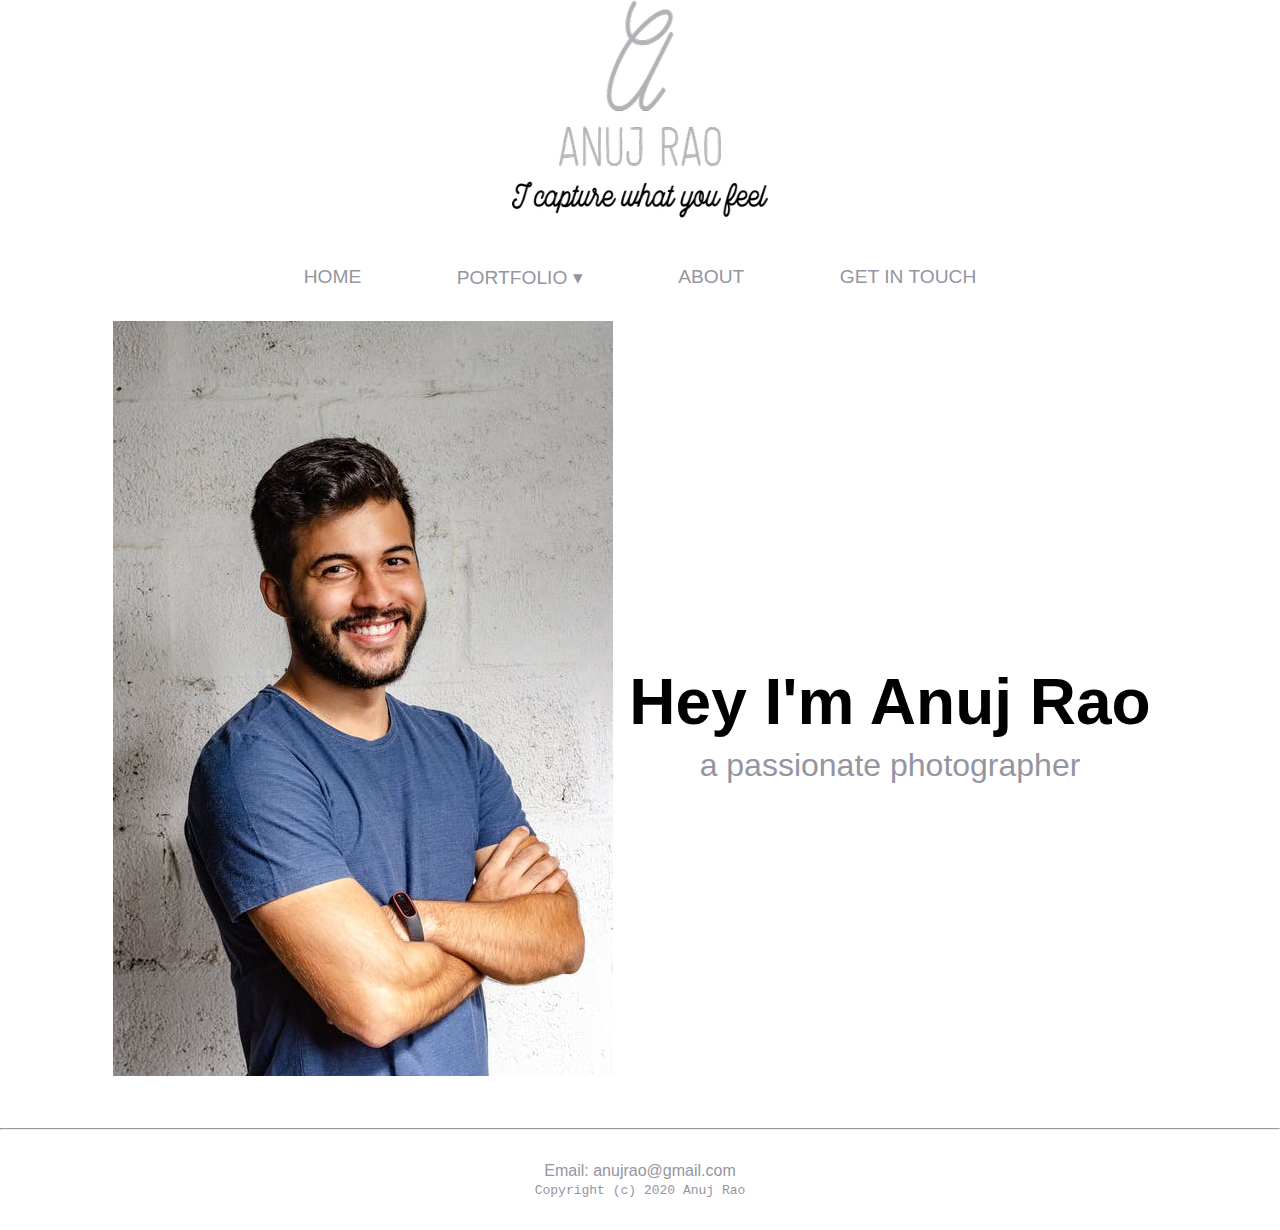
<file: index.html>
<!doctype html>

<!-- this is a comment for human! -->

<html lang="en">

<header>
     <title>Anuj Rao's Portfolio</title>
     <link rel="stylesheet" href="master.css">
     <meta name="viewport" content="width=device-width, initial-scale=1, shrink-to-fit=no">
     <!-- This allows scales to change as per device width-->
     <meta name="name" content="Anuj Rao's portal"> <!-- name for search engine to search our page-->

</header>

<body>
<div class="body">
     <div class="head">
         <img src="images/logo.png" width="20%" alt="Anuj Rao">
       </div>

      <ul class='menu'>
      <li><a href='index.html'>HOME</a></li>

    <li class='dropdown'><span>PORTFOLIO &#9662;</span>
      <ul class='portfolio-menu'>           <!-- Start of submenu -->
     <li><a href='nature.html'>Nature</a></li>
     <li><a href='portrait.html'>Portraiture</a></li>
   </ul>
      <li><a href='about.html'>ABOUT</a></li>
      <li><a href='get_in_touch.html'>GET IN TOUCH</a></li>
    </ul>
    </li>
     <div class="content-container">
       <div class="picture">
         <img src="images/anuj.jpeg" width="100%" alt="Anuj Rao">
      </div>

          <div class="welcome">
            <h1>Hey I'm Anuj Rao</h1>
            <p>a passionate photographer</p>
          </div>
     </div>
</div>
</body>

<footer>
    <hr> <!-- horizontal line/ -->
    <p>Email: <a href="mailto:anujrao@gmail.com">anujrao@gmail.com</a></p>
    <code>Copyright (c) 2020 Anuj Rao </code>  <!--content inside code tag displayed
                                                      in monospace font -->
</footer>

</html>
</file>
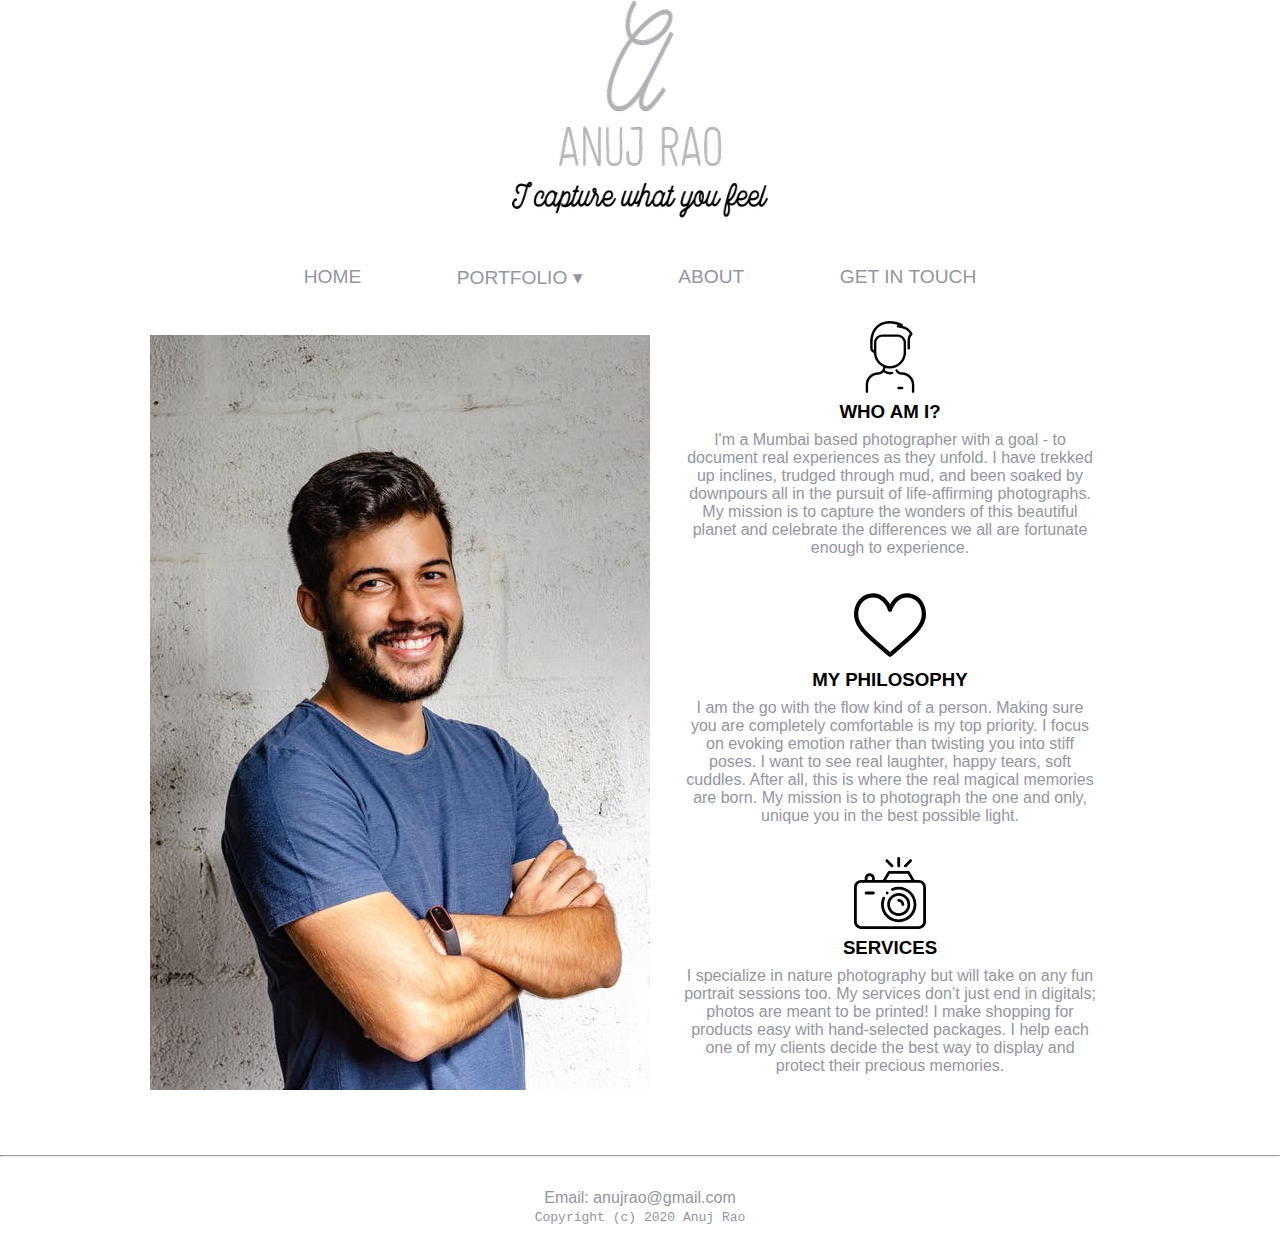
<file: about.html>
<!doctype html>

<!-- this is a comment for human! -->

<html lang="en">

<header>
  <title>Anuj Rao's Portfolio</title>
  <link rel="stylesheet" href="master.css">
  <meta name="viewport" content="width=device-width, initial-scale=1, shrink-to-fit=no">
  <!-- This allows scales to change as per device width-->
  <meta name="name" content="Anuj Rao's portal"> <!-- name for search engine to search our page-->
</header>

<body>
<div class="body">
  <div class="head">
      <img src="images/logo.png" width="20%" alt="Anuj Rao">
  </div>

  <ul class='menu'>
  <li><a href='index.html'>HOME</a></li>
  <li class='dropdown'><span>PORTFOLIO ▾</span>
  <ul class='portfolio-menu'>           <!-- Start of submenu -->
 <li><a href='nature.html'>Nature</a></li>
 <li><a href='portrait.html'>Portraiture</a></li>
</ul>
</li>
  <li><a href='about.html'>ABOUT</a></li>
  <li><a href='get_in_touch.html'>GET IN TOUCH</a></li>
</ul>

  <div class="content-container">
    <div class="picture">
      <img src="images/anuj.jpeg" width="100%" alt="Anuj Rao">
   </div>

       <div class="about">
         <div class="context">
          <img src="images/man.svg" width="15%" alt="Anuj Rao">
          <h3>WHO AM I?</h3>
         <p>I'm a Mumbai based photographer with a
           goal - to document real experiences as they unfold. I have trekked up
           inclines, trudged through mud, and been soaked by downpours all in the
           pursuit of life-affirming photographs. My mission is to capture the
           wonders of this beautiful planet and celebrate the differences we all
           are fortunate enough to experience.</p>
         </div>

         <div class="context">
          <img src="images/like.svg" width="15%" alt="Anuj Rao">
          <h3>MY PHILOSOPHY</h3>
         <p>I am the go with the flow kind of a person. Making sure you are completely
            comfortable is my top priority. I focus on evoking emotion rather than
            twisting you into stiff poses. I want to see real laughter, happy tears,
             soft cuddles. After all, this is where the real magical memories are born.
              My mission is to photograph the one and only, unique you in the best
              possible light.</p>
         </div>

         <div class="context">
          <img src="images/camera.svg" width="15%" alt="Anuj Rao">
          <h3>SERVICES</h3>
         <p>I specialize in nature photography but will take on any fun portrait sessions
            too. My services don’t just end in digitals; photos are meant to be printed!
             I make shopping for products easy with hand-selected packages. I help each one of my
             clients decide the best way to display and protect their precious memories.</p>
         </div>

       </div>
 </div>
</div>
</body>

<footer>
    <hr> <!-- horizontal line/ -->
    <p>Email: <a href="mailto:anujrao@gmail.com">anujrao@gmail.com</a></p>
    <code>Copyright (c) 2020 Anuj Rao </code>  <!--content inside code tag displayed
                                                      in monospace font -->
</footer>

</html>
</file>
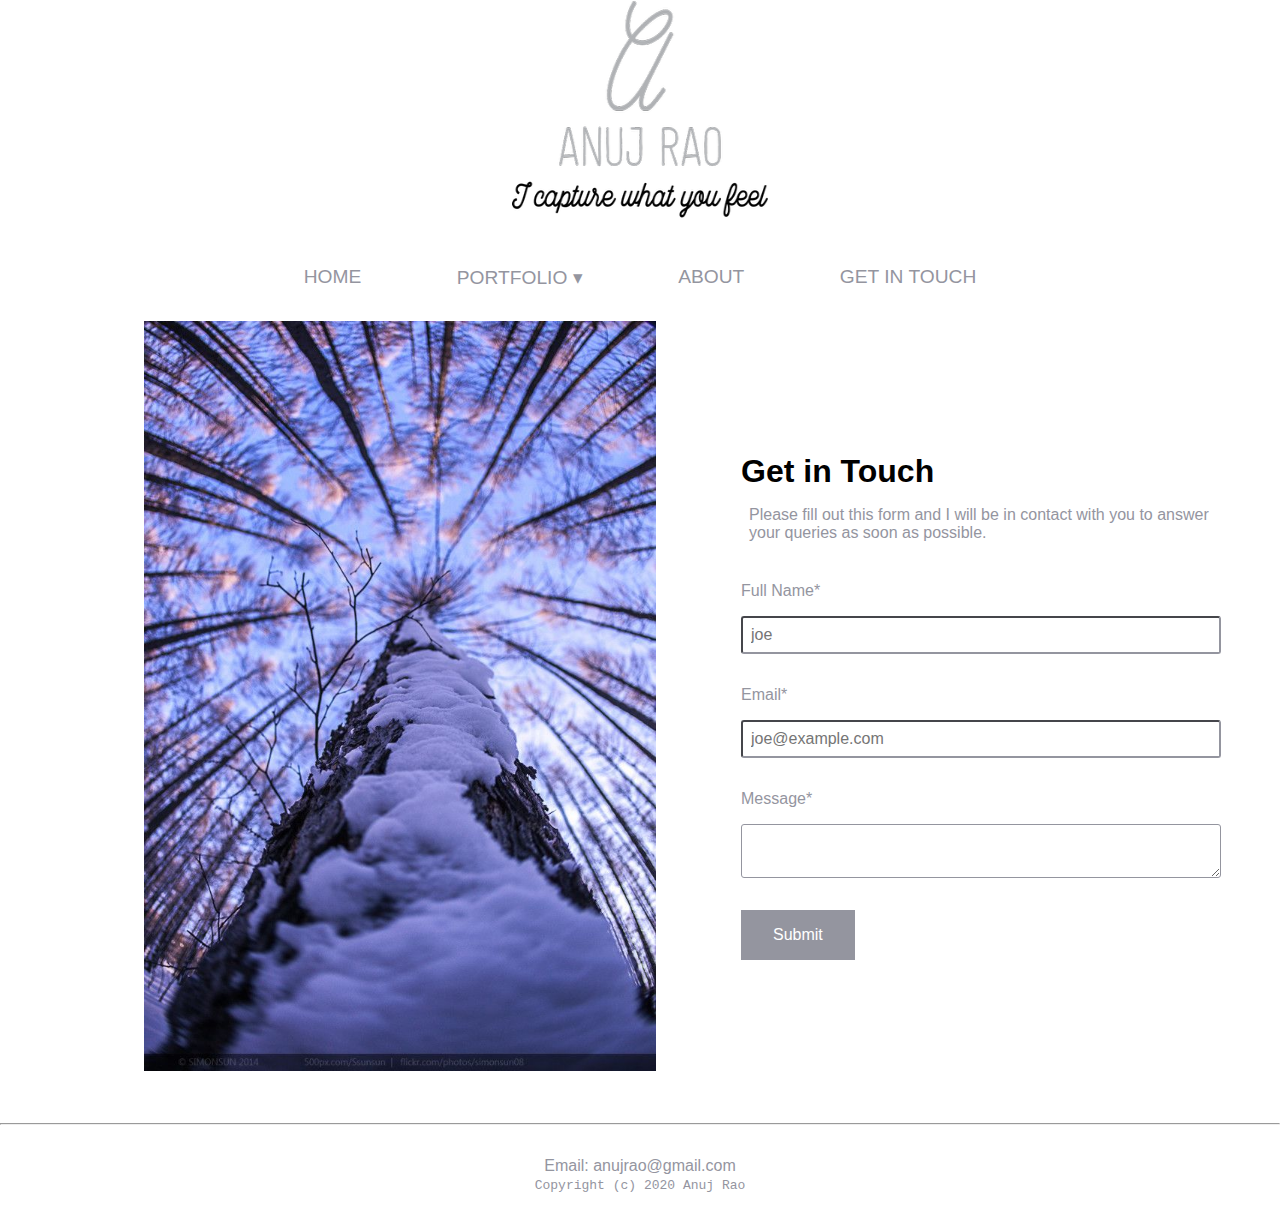
<file: get_in_touch.html>
<!doctype html>

<!-- this is a comment for human! -->

<html lang="en">

<header>
  <title>Anuj Rao's Portfolio</title>
  <link rel="stylesheet" href="master.css">
  <meta name="viewport" content="width=device-width, initial-scale=1, shrink-to-fit=no">
  <!-- This allows scales to change as per device width-->
  <meta name="name" content="Anuj Rao's portal"> <!-- name for search engine to search our page-->
</header>

<body>
<div class="body">
  <div class="head">
      <img src="images/logo.png" width="20%" alt="Anuj Rao">
  </div>

  <ul class='menu'>
  <li><a href='index.html'>HOME</a></li>
  <li class='dropdown'><span>PORTFOLIO ▾</span>
  <ul class='portfolio-menu'>           <!-- Start of submenu -->
 <li><a href='nature.html'>Nature</a></li>
 <li><a href='portrait.html'>Portraiture</a></li>
</ul>
</li>
  <li><a href='about.html'>ABOUT</a></li>
  <li><a href='get_in_touch.html'>GET IN TOUCH</a></li>
</ul>

    <div class="content-container">
      <div class="picture">
        <img src="images/winter.jpg" width="75%" alt="photo">
      </div>

      <div class="form">
        <h1>Get in Touch</h1>
        <!--<div class="description">-->
        <p>Please fill out this form and I will be in contact with you to answer your queries as soon as possible.</p>
        <!--</div>-->

        <div class='form-row'>
        <label for='full-name'>Full Name*</label>
        <input id='full-name' name='full-name' type='text' placeholder="joe"/>
        </div>

        <div class='form-row'>
        <label for='email'>Email*</label>
        <input id='email' name='email' type='email' placeholder='joe@example.com'/>
        </div>

        <div class='form-row'>
        <label for='message'>Message*</label>
        <textarea id='message' name='message'></textarea>
        </div>

        <div class='form-row'>
        <button>Submit</button>
        </div>
      </div>
    </div>
</div>
</body>

<footer>
    <hr> <!-- horizontal line/ -->
    <p>Email: <a href="mailto:anujrao@gmail.com">anujrao@gmail.com</a></p>
    <code>Copyright (c) 2020 Anuj Rao </code>  <!--content inside code tag displayed
                                                      in monospace font -->
</footer>

</html>
</file>
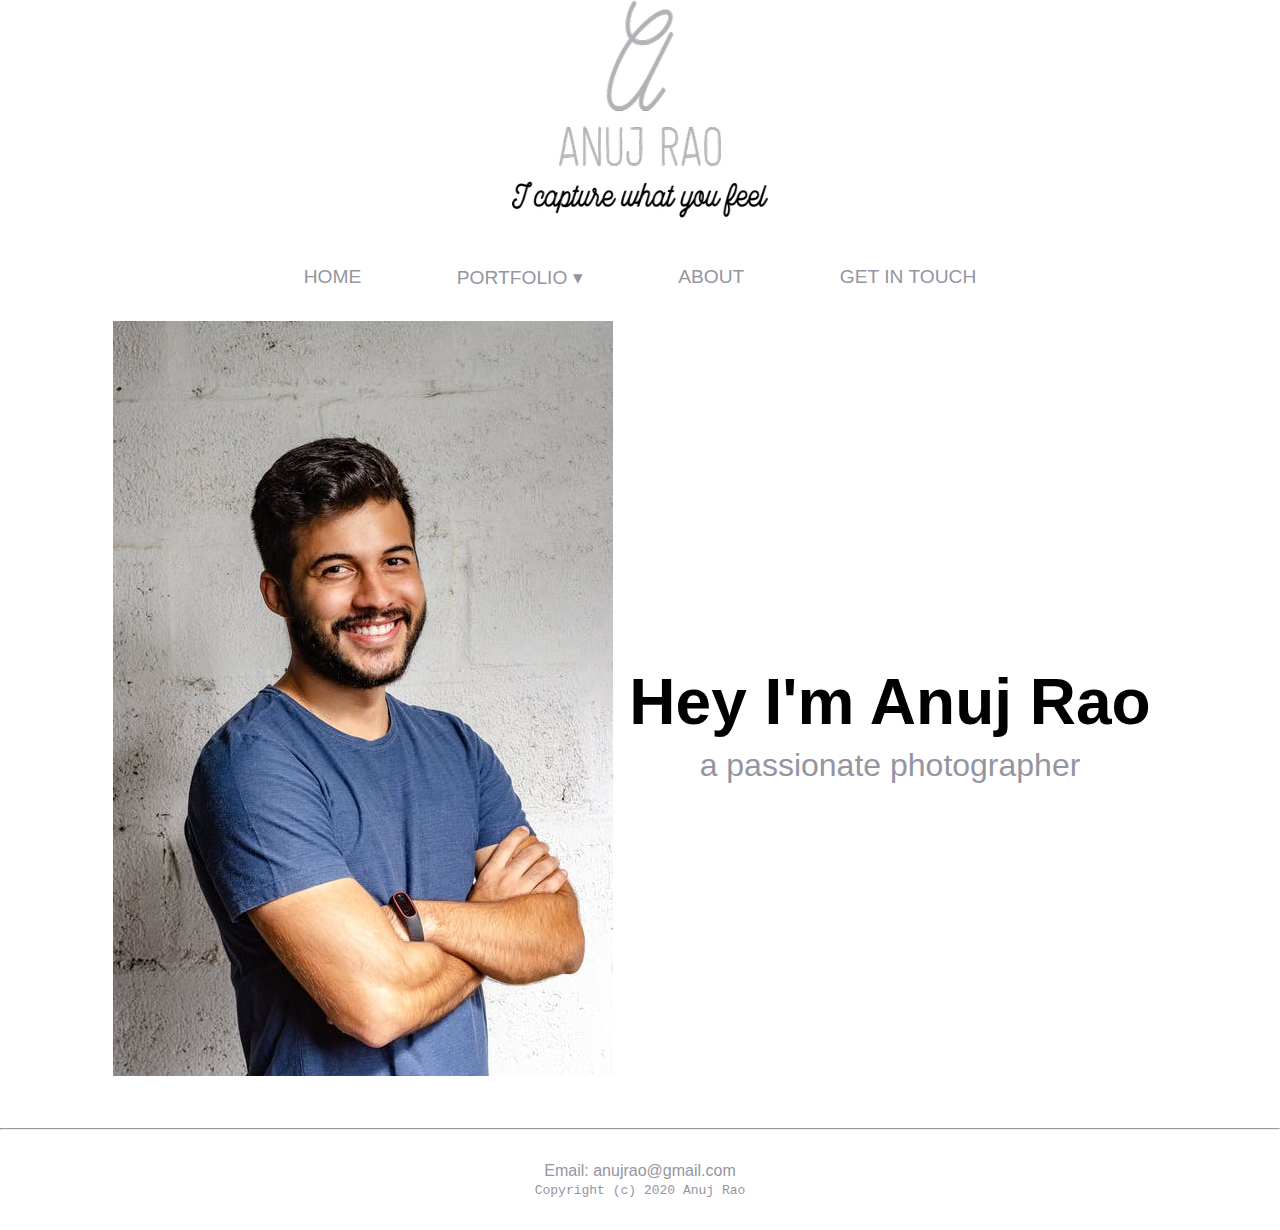
<file: home.html>
<!doctype html>

<!-- this is a comment for human! -->

<html lang="en">

<header>
     <title>Anuj Rao's Portfolio</title>
     <link rel="stylesheet" href="master.css">
     <meta name="viewport" content="width=device-width, initial-scale=1, shrink-to-fit=no">
     <!-- This allows scales to change as per device width-->
     <meta name="name" content="Anuj Rao's portal"> <!-- name for search engine to search our page-->

</header>

<body>
<div class="body">
     <div class="head">
         <img src="images/logo.png" width="20%" alt="Anuj Rao">
       </div>

      <ul class='menu'>
      <li><a href='home.html'>HOME</a></li>

    <li class='dropdown'><span>PORTFOLIO &#9662;</span>
      <ul class='portfolio-menu'>           <!-- Start of submenu -->
     <li><a href='nature.html'>Nature</a></li>
     <li><a href='portrait.html'>Portraiture</a></li>
   </ul>
      <li><a href='about.html'>ABOUT</a></li>
      <li><a href='get_in_touch.html'>GET IN TOUCH</a></li>
    </ul>
    </li>
     <div class="content-container">
       <div class="picture">
         <img src="images/anuj.jpeg" width="100%" alt="Anuj Rao">
      </div>

          <div class="welcome">
            <h1>Hey I'm Anuj Rao</h1>
            <p>a passionate photographer</p>
          </div>
     </div>
</div>
</body>

<footer>
    <hr> <!-- horizontal line/ -->
    <p>Email: <a href="mailto:anujrao@gmail.com">anujrao@gmail.com</a></p>
    <code>Copyright (c) 2020 Anuj Rao </code>  <!--content inside code tag displayed
                                                      in monospace font -->
</footer>

</html>
</file>
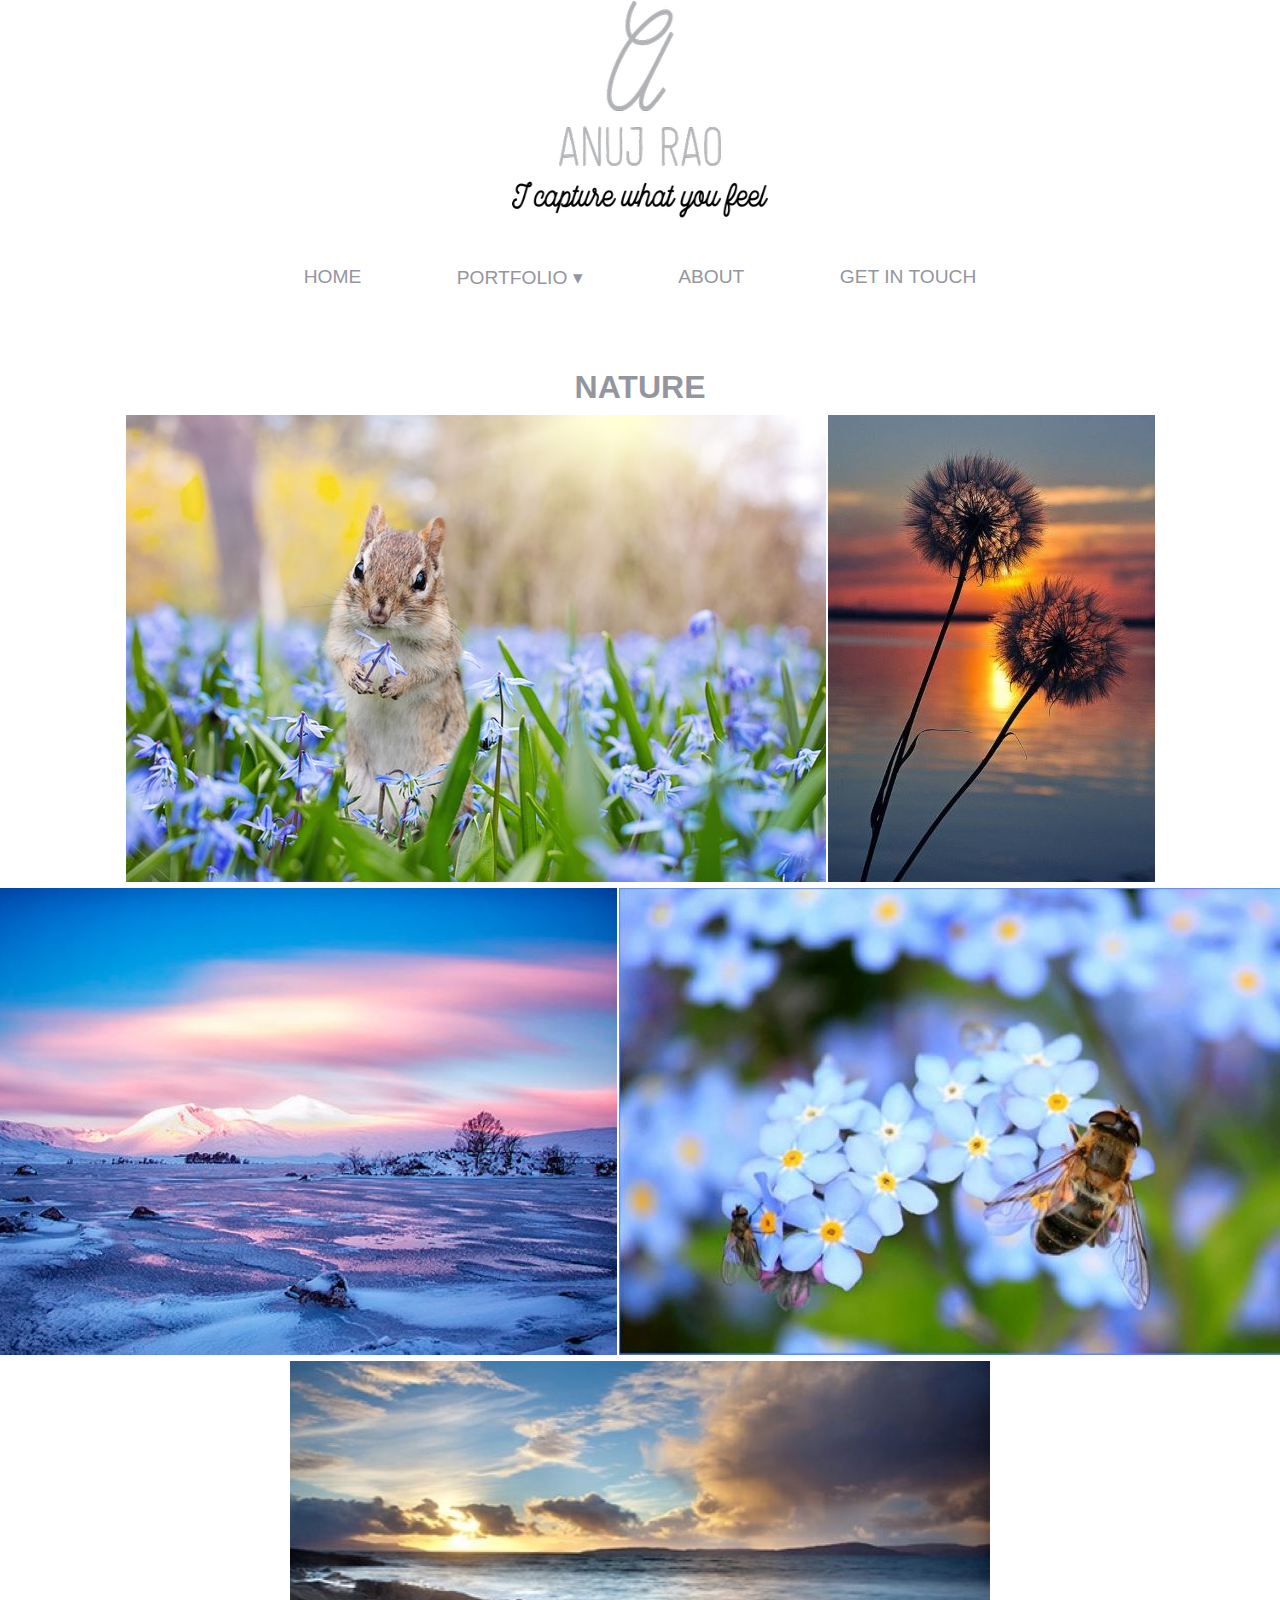
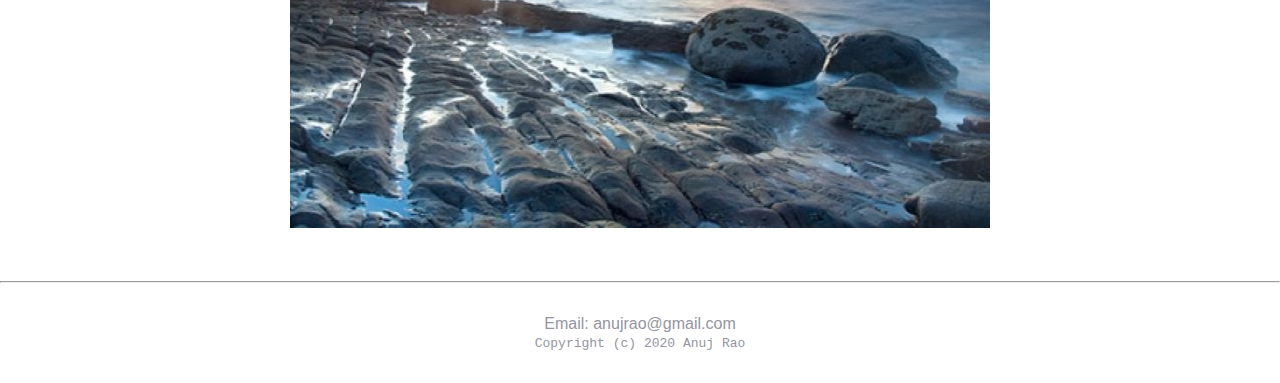
<file: nature.html>
<!doctype html>

<!-- this is a comment for human! -->

<html lang="en">

<header>
  <title>Anuj Rao's Portfolio</title>
  <link rel="stylesheet" href="master.css">
  <meta name="viewport" content="width=device-width, initial-scale=1, shrink-to-fit=no">
  <!-- This allows scales to change as per device width-->
  <meta name="name" content="Anuj Rao's portal"> <!-- name for search engine to search our page-->
</header>

<body>
<div class="body">
     <div class="head">
         <img src="images/logo.png" width="20%" alt="Anuj Rao">
       </div>

      <ul class='menu'>
      <li><a href='index.html'>HOME</a></li>
      <li class='dropdown'><span>PORTFOLIO ▾</span>
      <ul class='portfolio-menu'>           <!-- Start of submenu -->
     <li><a href='nature.html'>Nature</a></li>
     <li><a href='portrait.html'>Portraiture</a></li>
   </ul>
   </li>
      <li><a href='about.html'>ABOUT</a></li>
      <li><a href='get_in_touch.html'>GET IN TOUCH</a></li>
    </ul>

    <h1>NATURE</h1>
    <div class='photo-grid-container'>
    <div class='photo-grid'>
    <div class='photo-grid-item first-item'>
      <img src='images/nature/1.jpg'/>
    </div>
    <div class='photo-grid-item'>
      <img src='images/nature/2.jpg'/>
    </div>
    <div class='photo-grid-item'>
      <img src='images/nature/3.jpg'/>
    </div>
    <div class='photo-grid-item'>
      <img src='images/nature/4.jpg'/>
    </div>
      <div class='photo-grid-item'>
        <img src='images/nature/5.jpg'/>
      </div>

    </div>
  </div>
</div>
</body>

<footer>
    <hr> <!-- horizontal line/ -->
    <p>Email: <a href="mailto:anujrao@gmail.com">anujrao@gmail.com</a></p>
    <code>Copyright (c) 2020 Anuj Rao </code>  <!--content inside code tag displayed
                                                      in monospace font -->
</footer>

</html>
</file>
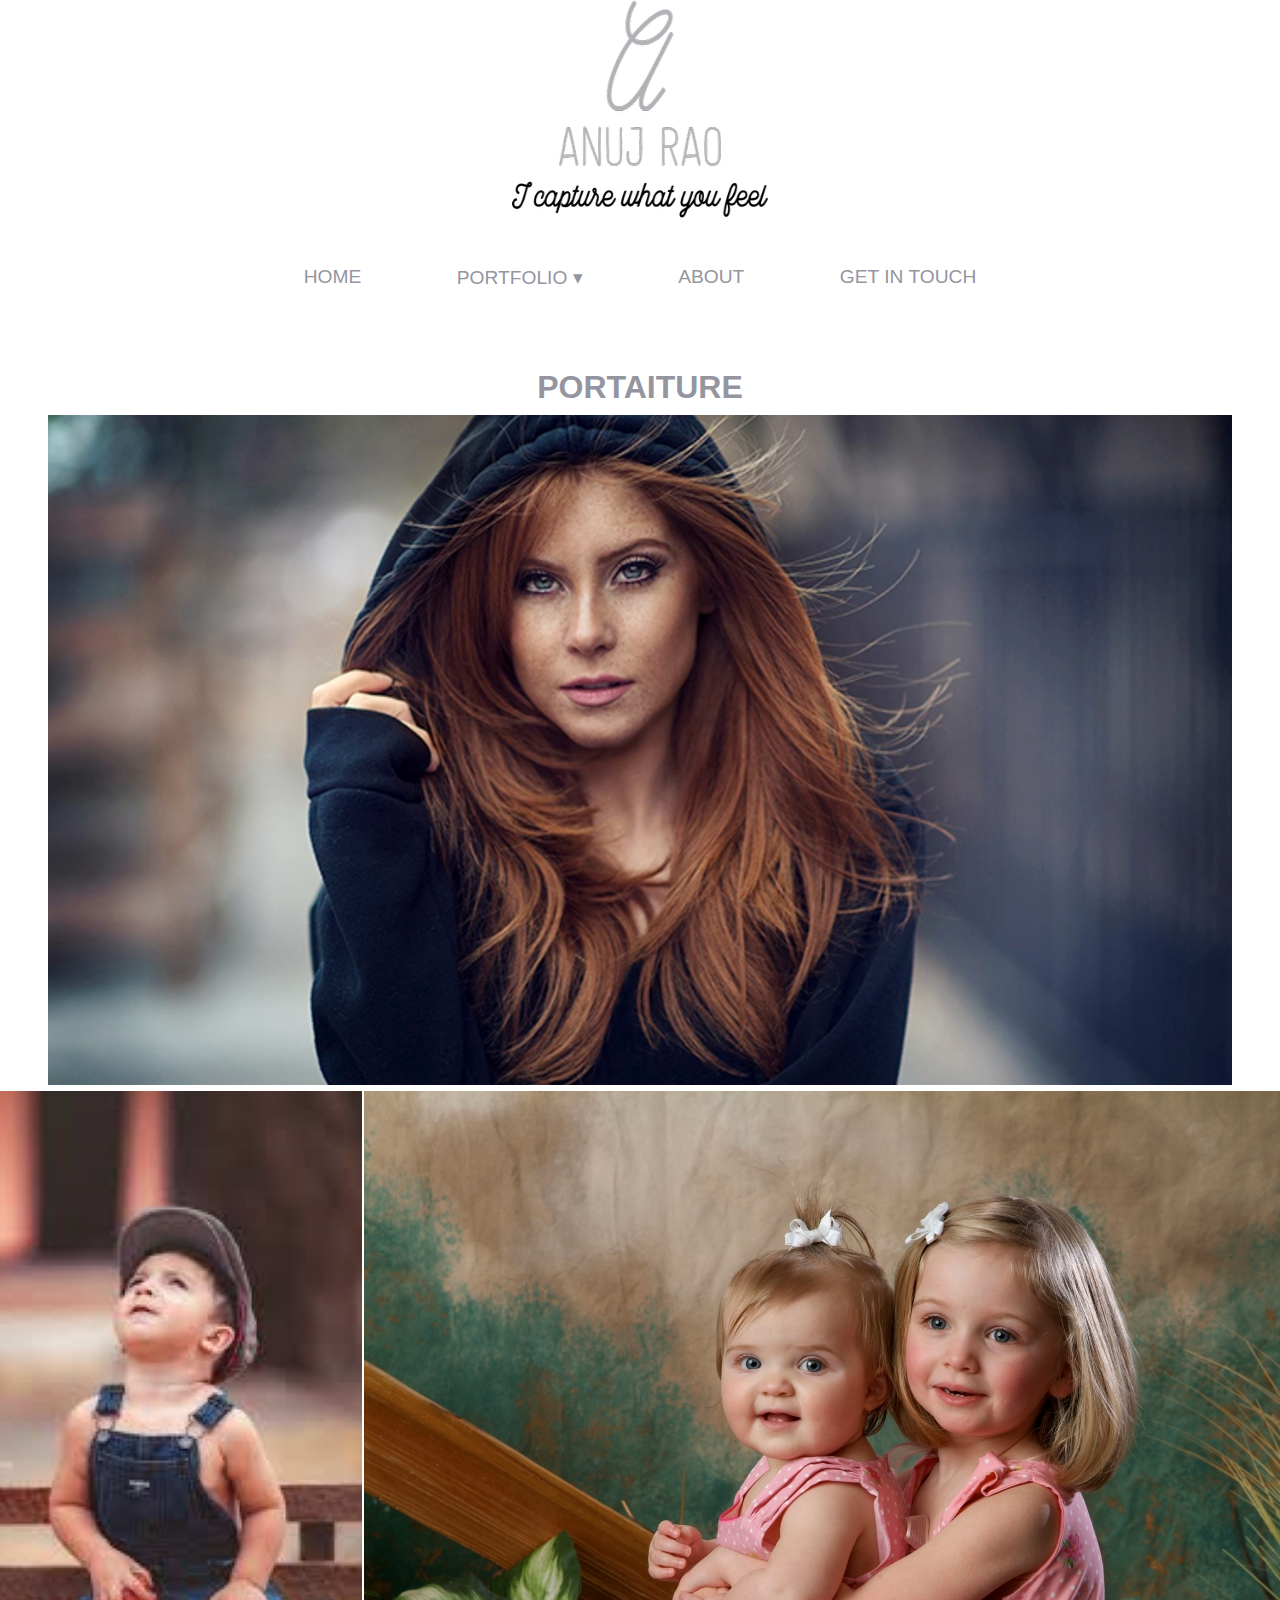
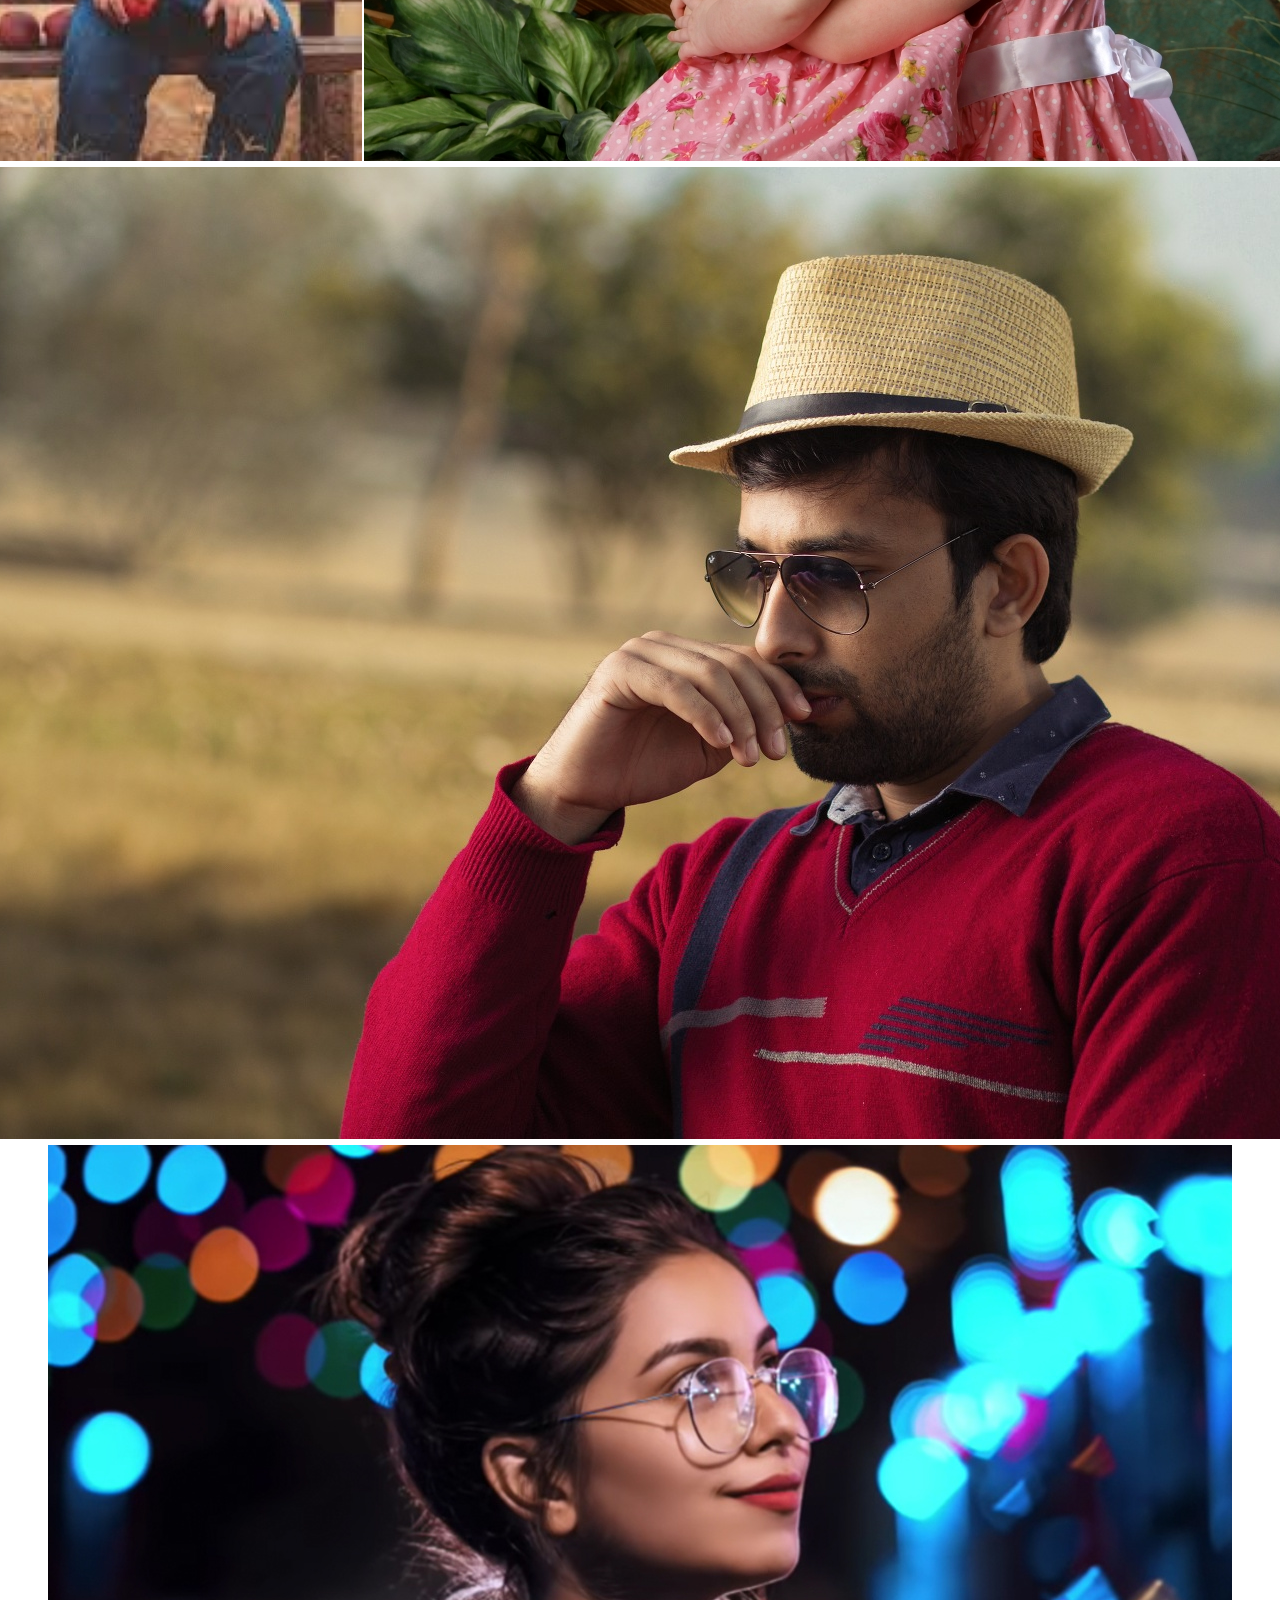
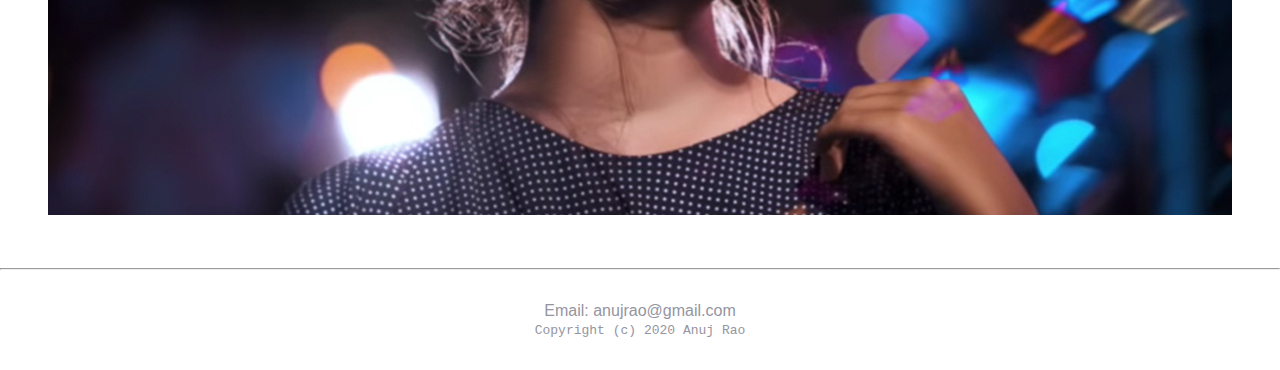
<file: portrait.html>
<!doctype html>

<!-- this is a comment for human! -->

<html lang="en">

<header>
  <title>Anuj Rao's Portfolio</title>
  <link rel="stylesheet" href="master.css">
  <meta name="viewport" content="width=device-width, initial-scale=1, shrink-to-fit=no">
  <!-- This allows scales to change as per device width-->
  <meta name="name" content="Anuj Rao's portal"> <!-- name for search engine to search our page-->
</header>

<body>
<div class="body">
     <div class="head">
         <img src="images/logo.png" width="20%" alt="Anuj Rao">
       </div>

      <ul class='menu'>
      <li><a href='index.html'>HOME</a></li>
      <li class='dropdown'><span>PORTFOLIO ▾</span>
      <ul class='portfolio-menu'>           <!-- Start of submenu -->
     <li><a href='nature.html'>Nature</a></li>
     <li><a href='portrait.html'>Portraiture</a></li>
   </ul>
   </li>
      <li><a href='about.html'>ABOUT</a></li>
      <li><a href='get_in_touch.html'>GET IN TOUCH</a></li>
    </ul>

    <h1>PORTAITURE</h1>
    <div class='photo-grid-container'>
    <div class='photo-grid'>
    <div class='photo-grid-item first-item'>
      <img src='images/portrait/1.jpg'/>
    </div>
    <div class='photo-grid-item'>
      <img src='images/portrait/2.jpg'/>
    </div>
    <div class='photo-grid-item'>
      <img src='images/portrait/3.jpg'/>
    </div>
    <div class='photo-grid-item'>
      <img src='images/portrait/7.jpg'/>
    </div>
      <div class='photo-grid-item'>
        <img src='images/portrait/6.jpg'/>
      </div>

    </div>
  </div>
</div>
</body>

<footer>
    <hr> <!-- horizontal line/ -->
    <p>Email: <a href="mailto:anujrao@gmail.com">anujrao@gmail.com</a></p>
    <code>Copyright (c) 2020 Anuj Rao </code>  <!--content inside code tag displayed
                                                      in monospace font -->
</footer>

</html>
</file>
<file: master.css>
/* Cascading stylesheet for the website */

/* Text inside these asterisks and slashes are comments for human */
* {
  margin: 0;
  padding: 0;
  box-sizing: border-box;
}

  a {
    color:#94959F;/* set the text color to gray here */
    text-decoration: none; /* This means we do not want hyperlinks to be underlined */
  }

  a:hover, a:active {
    color:black;/* set the text color to red here */
    text-decoration: none; /* This means we do not want hyperlinks to be underlined */
  }

  body {
    background-color:white;/* set the background color here */
    color:#94959F;/* set the text color to gray here */
    font-family: Arial, Helvetica, sans-serif;/* set the font here */
    text-align: center;/* set the text alignment here */
   }

  .body{
    display: flex;
    justify-content: center;
    flex-direction: column;
    align-items: center;
  }

  .head{
    display: flex;
    justify-content: center;
    height: 218px;
    margin-bottom: 2rem;
    width: 100%;
  }

  .menu{
    display: flex;
    justify-content: space-around;
    margin-bottom: 2rem;
    margin-top: 1rem;
    width: 60%;
    font-size:1rem;
  }

  .menu >li{
    display: inline;
    font-size: 1.2rem;
  }

  .portfolio-menu {
  display: none;
  flex-direction: column;
  background: #ffffff;
  border-radius: 5px;
  padding-top: 60px;

  position: absolute;
  top: 15rem;
  left: 34rem;
  z-index: 1;
}

.portfolio-menu li {
  list-style: none;
  border-bottom: 1px solid #FFF;

  padding: 0 40px 10px 20px;
  margin: 10px;
}

.portfolio li:last-of-type {
  border-bottom: none;
}

.dropdown > span {
  z-index: 2;
  position: relative;  /* This is important! Only positioned elemnts pay attention to their z property*/
  cursor: pointer;
}

.dropdown:hover .portfolio-menu{    /* This used to be `.features-menu` */
  display: flex;                    /* Leave everything else alone */
  flex-direction: column;
  background: #ffffff;
}

  .content-container{
    display: flex;
    flex-direction: row;
    align-items: center;
    justify-content: space-around;
  }

  .welcome{
    margin: 1rem;
    display: flex;
    flex-direction: column;
    align-items: center;
  }

  .welcome h1{
    font-size: 4rem;
    color: black;
  }

  .welcome p{
    font-size: 2rem;
  }

  .form{
    display: flex;
    flex-direction: column;
    align-items: flex-start;
    justify-content: flex-start;
    width:30rem;
  }

  .form p{
    display: block;
    width: 30rem;
    font-size: 1rem;
    padding: 0.5rem;
    margin-bottom: 2rem;
    text-align: left;
  }

.form h1{
  color: black;
}
  .form-row {
  margin-bottom: 2rem;
  display: flex;
  justify-content: flex-start;
  align-items: flex-start;
  flex-direction:column;
  flex-wrap: wrap;
}

.form-row input[type='text'],  input[type='email'], textarea{
  background-color: #FFFFFF;
  border-radius: 3px;
  border-color: #94959F;
  width: 30rem;
  font-size: 1rem;
  padding: 0.5rem;
}

.form-row label {
  margin-bottom:1rem;
  margin-right:1rem;
}

.form-row button {
  font-size: 1rem;
  color: white;
  background-color: #94959F;

  border: none;

  padding: 1rem 2rem;
  cursor: pointer;
}

.form-row button:hover, button:active {
  background-color: #C7C8CC;
  border: none;
}

 .about, .context{
   display: flex;
   flex-direction: column;
   align-items: center;
   justify-content: flex-start;
   width:30rem;
 }

 .context p{
   margin: 2rem;
   margin-top: 0rem;
 }

 .context h3{
   color: black;
   margin:0.5rem;
 }

 .photo-grid-container {
  display: flex;
  justify-content: center;
}

.photo-grid {
  width: 100rem;
 display: flex;
 justify-content: center;    /* Change this */
 flex-wrap: wrap;
}

.photo-grid-item {
  border: 1px solid #fff;
}

  footer {
    margin-top: 0.5rem;  /*rem helps us adjust size according to various screen sizes*/
    margin-bottom: 2rem;
  }

  h1 {
    margin-bottom: 0.5rem;
    margin-top: 3rem;
   }

  h2 {
    margin-bottom:2rem; /* set the text color of to #075AAB here */
    margin-top: 2.5rem; /* set both the bottom margin and top margin to 2.5rem here */
    /*It's conventional to put attributes in alphabetical order so they are easy to locate*/
   }

  h3 {
    margin-bottom: 0;
    margin-top: 2rem;
  }

  h4 {
    margin-bottom: 1rem;
    margin-top: 0.5rem;
  }

  h5 {
    margin-top: 0.5rem;
  }

  hr {
    margin-bottom: 2rem;
    margin-top: 3rem;
  }
</file>
